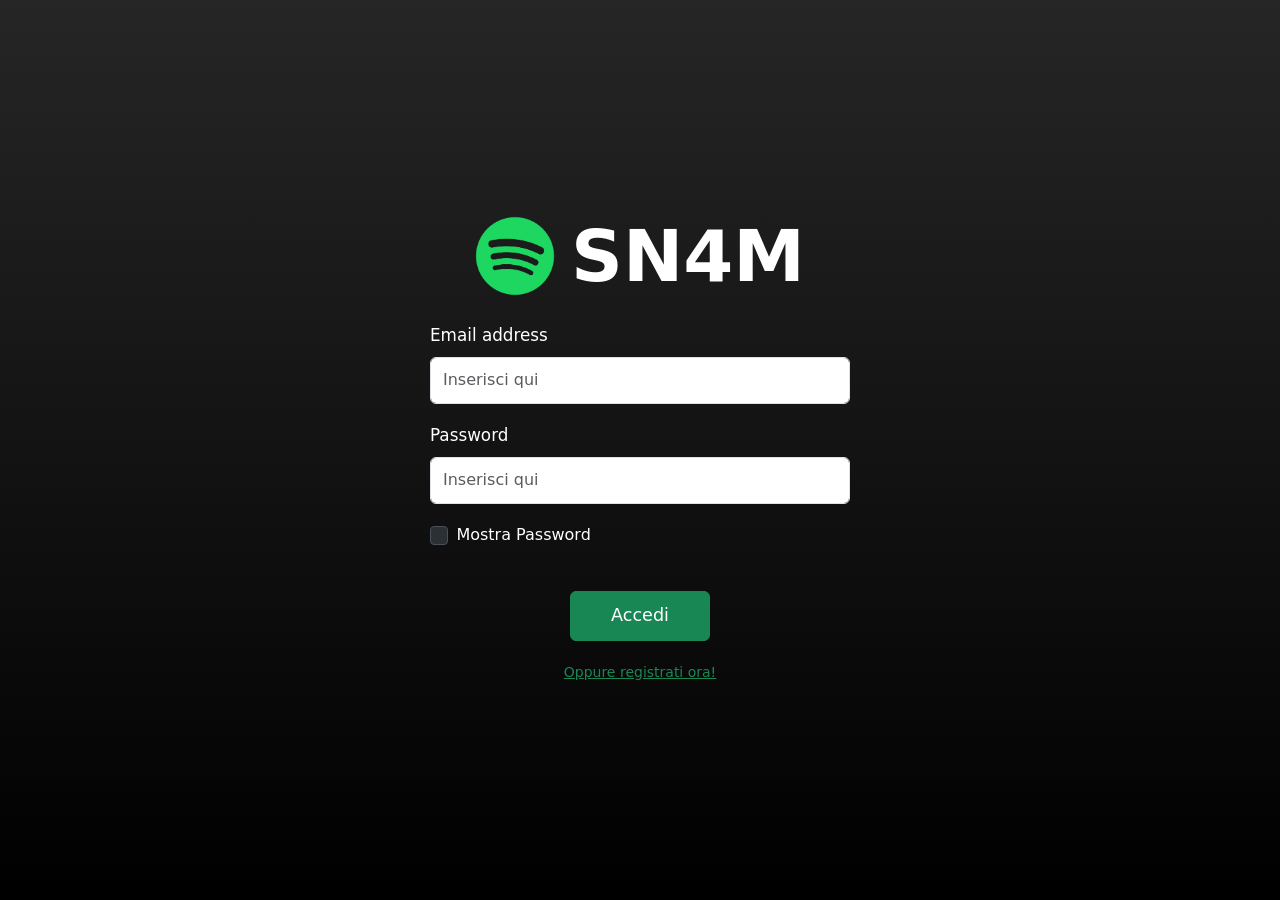
<file: index.html>
<!doctype html>
<html lang="en">
    <head>
        <meta charset="utf-8">
        <meta name="viewport" content="width=device-width, initial-scale=1">
        <title>SN4M Login</title>
        <link href="https://cdn.jsdelivr.net/npm/bootstrap@5.3.8/dist/css/bootstrap.min.css" rel="stylesheet" integrity="sha384-sRIl4kxILFvY47J16cr9ZwB07vP4J8+LH7qKQnuqkuIAvNWLzeN8tE5YBujZqJLB" crossorigin="anonymous">
        <link rel="stylesheet" href="index.css">
    </head>
    <body>
        <!-- Div contenitore -->
        <div class="fullscreen-container bg-black bg-gradient text-white">
        <!-- class="min-vh-100 d-flex align-items-center justify-content-center bg-black bg-gradient text-white"
         magari serve in futuro per pagine che non debbano vedersi in una sola schermata ma magari devono scorrere verso il basso--> 
            
            <!-- Contenitore unico che racchiude Header e Form -->
            <div class="login-wrapper w-100 d-flex flex-column align-items-center">
                
                <!-- Intestazione -->
                <div class="d-flex align-items-center justify-content-center">
                    <img src="immagini/spotifyLogo.png" class="logo-img" alt="SN4Mlogo">
                    <h1 class="fw-bold mb-0 ms-3 logo-title">SN4M</h1>
                </div>

                <!-- Form di Login -->
                <form id="form-login" class="login-form w-100 d-flex flex-column align-items-center">
                    <!-- Campo Email -->
                    <div class="w-100">
                        <label for="email" class="form-label form-label-responsive">Email address</label>
                        <input type="email" class="form-control form-control-responsive" id="email" placeholder="Inserisci qui" required>
                    </div>
                    
                    <!-- Campo Password -->
                    <div class="w-100">
                        <label for="psw" class="form-label form-label-responsive">Password</label>
                        <input type="password" class="form-control form-control-responsive" id="psw" placeholder="Inserisci qui" required>
                    </div>

                    <div class="form-check d-flex align-items-center gap-2 mb-3 w-100 ps-0">
                        <input type="checkbox" id="checkpsw" class="form-check-input m-0" onclick="togglePassword()">
                        <label class="form-check-label link-text" for="checkpsw">Mostra Password</label>
                    </div>
                    <p id="errEmailPsw" class="text-danger m-0 d-none">Email o password errata!</p>
                    
                    <!-- Bottone Submit -->
                    <button type="submit" class="btn btn-success btn-submit mt-2">Accedi</button>
                    
                    <!-- Link registrati -->
                    <p class="text-center mb-0 link-text">
                        <small><a href="registrazioneUtente.html" class="link-success">Oppure registrati ora!</a></small>
                    </p>
                </form>

            </div>

        </div>
        <script src="index.js"></script>
        <script src="https://cdn.jsdelivr.net/npm/bootstrap@5.3.8/dist/js/bootstrap.bundle.min.js" integrity="sha384-FKyoEForCGlyvwx9Hj09JcYn3nv7wiPVlz7YYwJrWVcXK/BmnVDxM+D2scQbITxI" crossorigin="anonymous"></script>
    </body>
</html>
</file>
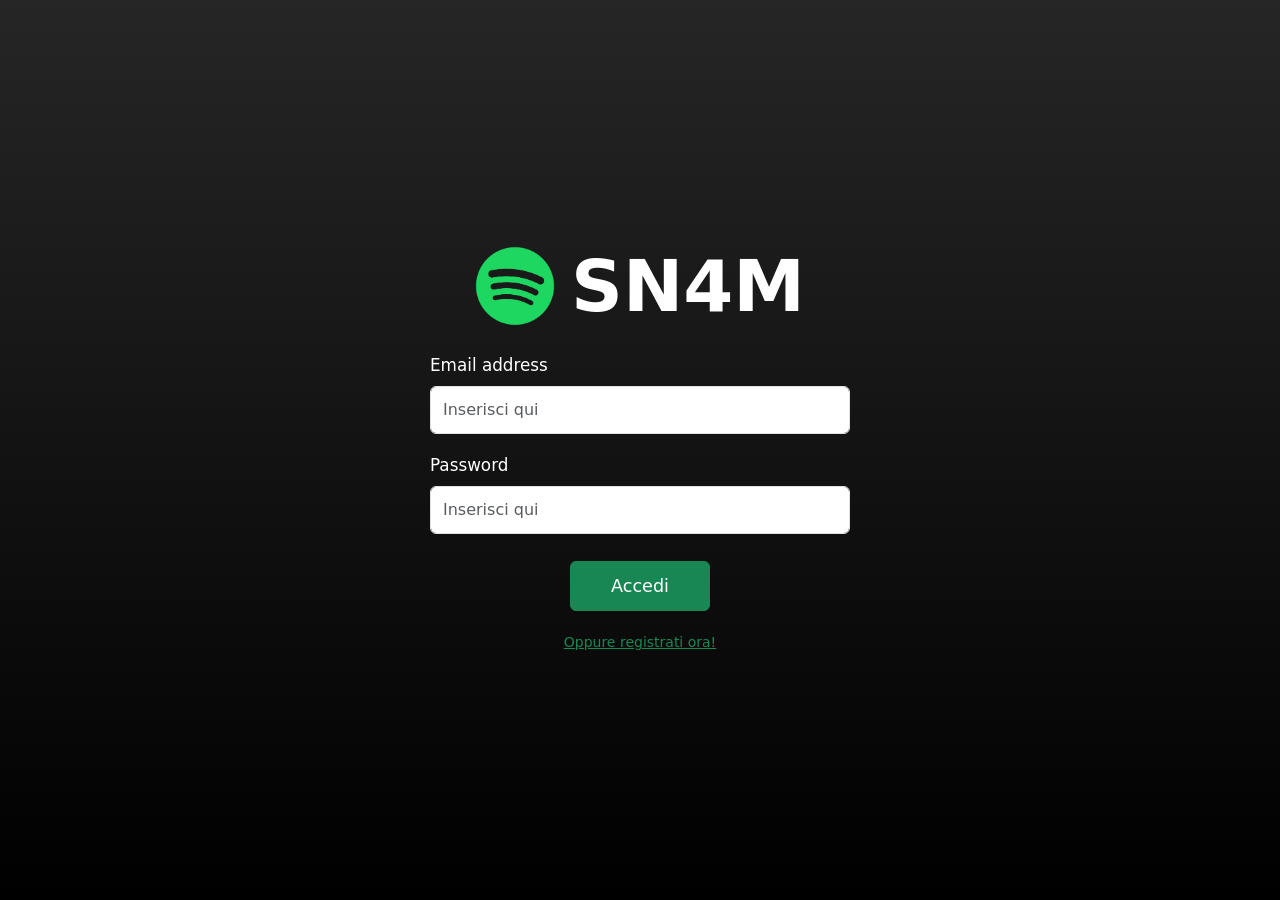
<file: pagine/index.html>
<!doctype html>
<html lang="en">
    <head>
        <meta charset="utf-8">
        <meta name="viewport" content="width=device-width, initial-scale=1">
        <title>SN4M Login</title>
        <link href="https://cdn.jsdelivr.net/npm/bootstrap@5.3.8/dist/css/bootstrap.min.css" rel="stylesheet" integrity="sha384-sRIl4kxILFvY47J16cr9ZwB07vP4J8+LH7qKQnuqkuIAvNWLzeN8tE5YBujZqJLB" crossorigin="anonymous">
        <link rel="stylesheet" href="index.css">
    </head>
    <body>
        <!-- Div contenitore -->
        <div class="min-vh-100 d-flex align-items-center justify-content-center bg-black bg-gradient text-white p-3">
            
            <!-- Contenitore unico che racchiude Header e Form -->
            <div class="login-wrapper w-100 d-flex flex-column align-items-center">
                
                <!-- Intestazione -->
                <div class="d-flex align-items-center justify-content-center">
                    <img src="spotifyLogo.png" class="logo-img" alt="SN4Mlogo">
                    <h1 class="fw-bold mb-0 ms-3 logo-title">SN4M</h1>
                </div>

                <!-- Form di Login -->
                <form class="login-form w-100 d-flex flex-column align-items-center">
                    <!-- Campo Email -->
                    <div class="w-100">
                        <label for="email" class="form-label form-label-responsive">Email address</label>
                        <input type="email" class="form-control form-control-responsive" id="email" placeholder="Inserisci qui">
                    </div>
                    
                    <!-- Campo Password -->
                    <div class="w-100">
                        <label for="psw" class="form-label form-label-responsive">Password</label>
                        <input type="password" class="form-control form-control-responsive" id="psw" placeholder="Inserisci qui">
                    </div>
                    
                    <!-- Bottone Submit -->
                    <button type="submit" class="btn btn-success btn-submit mt-2">
                        Accedi
                    </button>
                    
                    <!-- Link registrati -->
                    <p class="text-center mb-0 link-text">
                        <small><a href="registrazioneUtente.html" class="link-success">Oppure registrati ora!</a></small>
                    </p>
                </form>

            </div>

        </div>
        <script src="index.js"></script>
        <script src="https://cdn.jsdelivr.net/npm/bootstrap@5.3.8/dist/js/bootstrap.bundle.min.js" integrity="sha384-FKyoEForCGlyvwx9Hj09JcYn3nv7wiPVlz7YYwJrWVcXK/BmnVDxM+D2scQbITxI" crossorigin="anonymous"></script>
    </body>
</html>
</file>
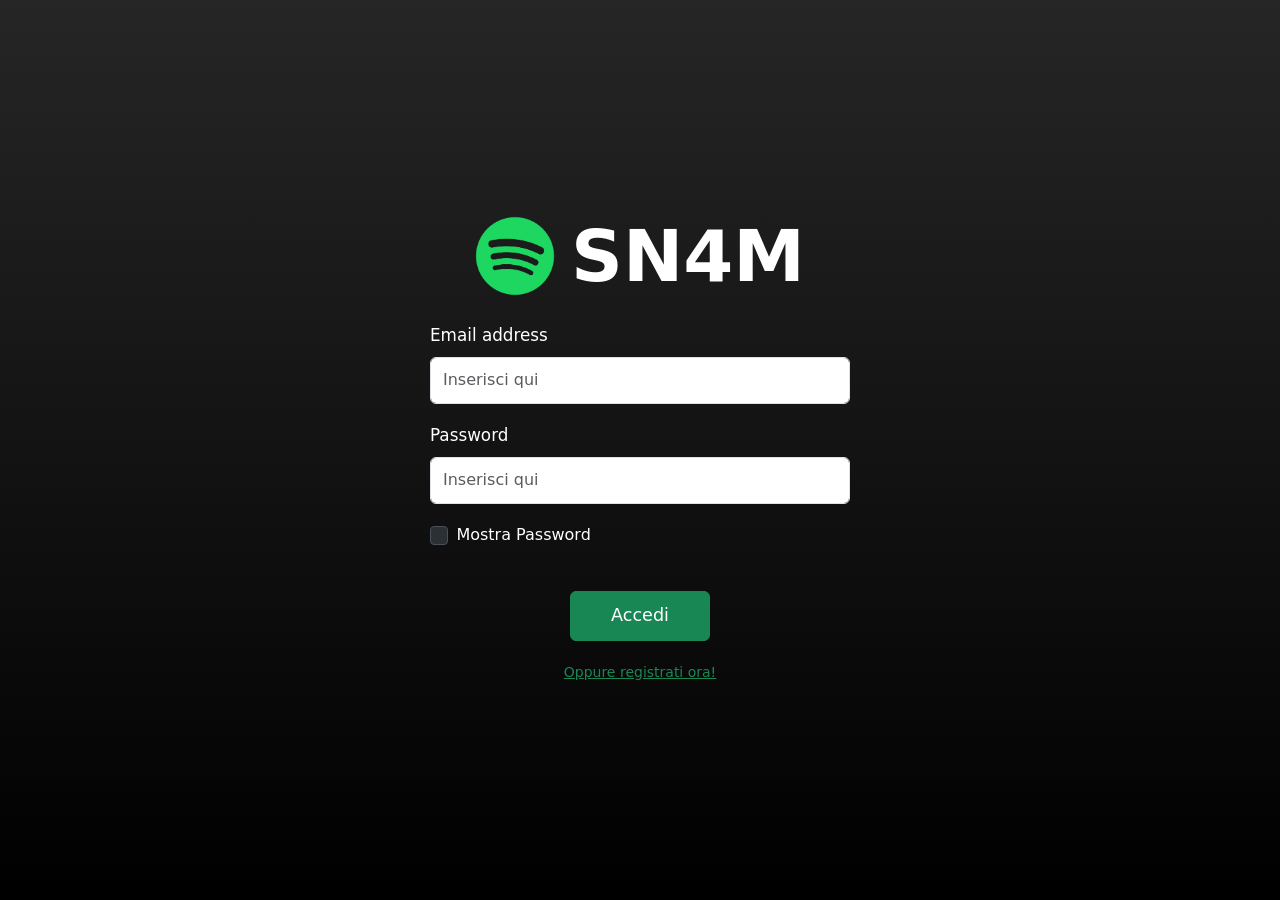
<file: preferenzeArtisti.html>
<!doctype html>
<html lang="en">
    <head>
        <meta charset="utf-8">
        <meta name="viewport" content="width=device-width, initial-scale=1">
        <title>Preferenze Artisti o Gruppi</title>
        <link href="https://cdn.jsdelivr.net/npm/bootstrap@5.3.8/dist/css/bootstrap.min.css" rel="stylesheet" integrity="sha384-sRIl4kxILFvY47J16cr9ZwB07vP4J8+LH7qKQnuqkuIAvNWLzeN8tE5YBujZqJLB" crossorigin="anonymous">
        <link rel="stylesheet" href="preferenzeArtisti.css">
    </head>
    <body>
        <div class="min-vh-100 bg-black bg-gradient text-white">
            <nav class="navbar bg-secondary-subtle">
                <div class="container-fluid justify-content-center">
                    <form class="d-flex" role="search">
                        <input class="form-control me-2" type="search" placeholder="Es. Blues" aria-label="Search"/>
                        <button class="btn btn-outline-success me-2" type="submit">Cerca</button>
                        <button id="btnSalvaGeneri" class="btn btn-outline-success" type="submit">Successivo</button>
                    </form>
                </div>
            </nav>
            <div class="text-center my-3">
                <h2 class="fw-bold">Cosa ti piace ascoltare?</h2>
                <span class="text-secondary">Seleziona i tuoi generi preferiti</span>
            </div>
            <div class="griglia"></div>
        </div>
        <script src="https://cdn.jsdelivr.net/npm/bootstrap@5.3.8/dist/js/bootstrap.bundle.min.js" integrity="sha384-FKyoEForCGlyvwx9Hj09JcYn3nv7wiPVlz7YYwJrWVcXK/BmnVDxM+D2scQbITxI" crossorigin="anonymous"></script>
        <script src="preferenzeArtisti.js"></script>
    </body>
</html>
</file>
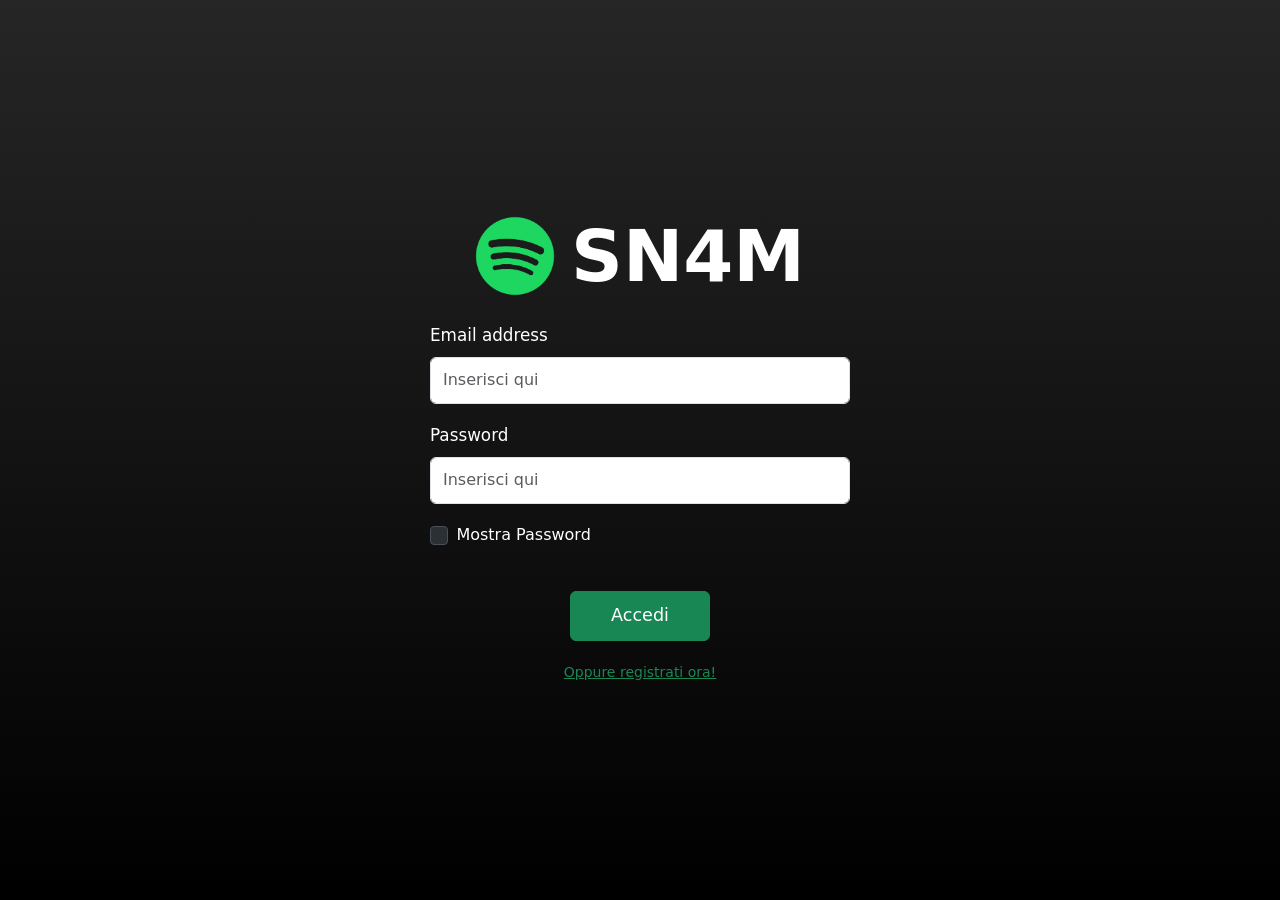
<file: preferenzeMusicali.html>
<!doctype html>
<html lang="en">
    <head>
        <meta charset="utf-8">
        <meta name="viewport" content="width=device-width, initial-scale=1">
        <title>Preferenze Musicali</title>
        <link href="https://cdn.jsdelivr.net/npm/bootstrap@5.3.8/dist/css/bootstrap.min.css" rel="stylesheet" integrity="sha384-sRIl4kxILFvY47J16cr9ZwB07vP4J8+LH7qKQnuqkuIAvNWLzeN8tE5YBujZqJLB" crossorigin="anonymous">
        <link rel="stylesheet" href="preferenzeMusicali.css">
    </head>
    <body>
        <div class="min-vh-100 bg-black bg-gradient text-white">
            <nav class="navbar bg-secondary-subtle">
                <div class="container-fluid justify-content-center">
                    <form class="d-flex" role="search">
                        <input class="form-control me-2" type="search" placeholder="Es. Blues" aria-label="Search"/>
                        <button class="btn btn-outline-success me-2" type="submit">Cerca</button>
                        <button id="btnSalvaGeneri" class="btn btn-outline-success" type="submit">Successivo</button>
                    </form>
                </div>
            </nav>
            <div class="text-center my-3">
                <h2 class="fw-bold">Cosa ti piace ascoltare?</h2>
                <span class="text-secondary">Seleziona i tuoi generi preferiti</span>
            </div>
            <div class="griglia">
                <div class="card">
                    <img src="immagini/musicgender.png" class="card-img-top" alt="">
                    <div class="card-body">
                        <h5 class="card-title">Pop</h5>
                    </div>
                </div>
                <div class="card">
                    <img src="immagini/musicgender.png" class="card-img-top" alt="">
                    <div class="card-body">
                        <h5 class="card-title">Hip-Hop</h5>
                    </div>
                </div>
                <div class="card">
                    <img src="immagini/musicgender.png" class="card-img-top" alt="">
                    <div class="card-body">
                        <h5 class="card-title">Rock</h5>
                    </div>
                </div>
                <div class="card">
                    <img src="immagini/musicgender.png" class="card-img-top" alt="">
                    <div class="card-body">
                        <h5 class="card-title">Dance/Elettronica</h5>
                    </div>
                </div>
                <div class="card">
                    <img src="immagini/musicgender.png" class="card-img-top" alt="">
                    <div class="card-body">
                        <h5 class="card-title">Indie</h5>
                    </div>
                </div>
                <div class="card">
                    <img src="immagini/musicgender.png" class="card-img-top" alt="">
                    <div class="card-body">
                        <h5 class="card-title">R&B</h5>
                    </div>
                </div>
                <div class="card">
                    <img src="immagini/musicgender.png" class="card-img-top" alt="">
                    <div class="card-body">
                        <h5 class="card-title">Latina</h5>
                    </div>
                </div>
                <div class="card">
                    <img src="immagini/musicgender.png" class="card-img-top" alt="">
                    <div class="card-body">
                        <h5 class="card-title">Classica</h5>
                    </div>
                </div>
                <div class="card">
                    <img src="immagini/musicgender.png" class="card-img-top" alt="">
                    <div class="card-body">
                        <h5 class="card-title">Jazz</h5>
                    </div>
                </div>
                <div class="card">
                    <img src="immagini/musicgender.png" class="card-img-top" alt="">
                    <div class="card-body">
                        <h5 class="card-title">Soul</h5>
                    </div>
                </div>
                <div class="card">
                    <img src="immagini/musicgender.png" class="card-img-top" alt="">
                    <div class="card-body">
                        <h5 class="card-title">Blues</h5>
                    </div>
                </div>
                <div class="card">
                    <img src="immagini/musicgender.png" class="card-img-top" alt="">
                    <div class="card-body">
                        <h5 class="card-title">Folk & Acustica</h5>
                    </div>
                </div>
            </div>
        </div>
        <script src="https://cdn.jsdelivr.net/npm/bootstrap@5.3.8/dist/js/bootstrap.bundle.min.js" integrity="sha384-FKyoEForCGlyvwx9Hj09JcYn3nv7wiPVlz7YYwJrWVcXK/BmnVDxM+D2scQbITxI" crossorigin="anonymous"></script>
        <script src="preferenzeMusicali.js"></script>
    </body>
</html>
</file>
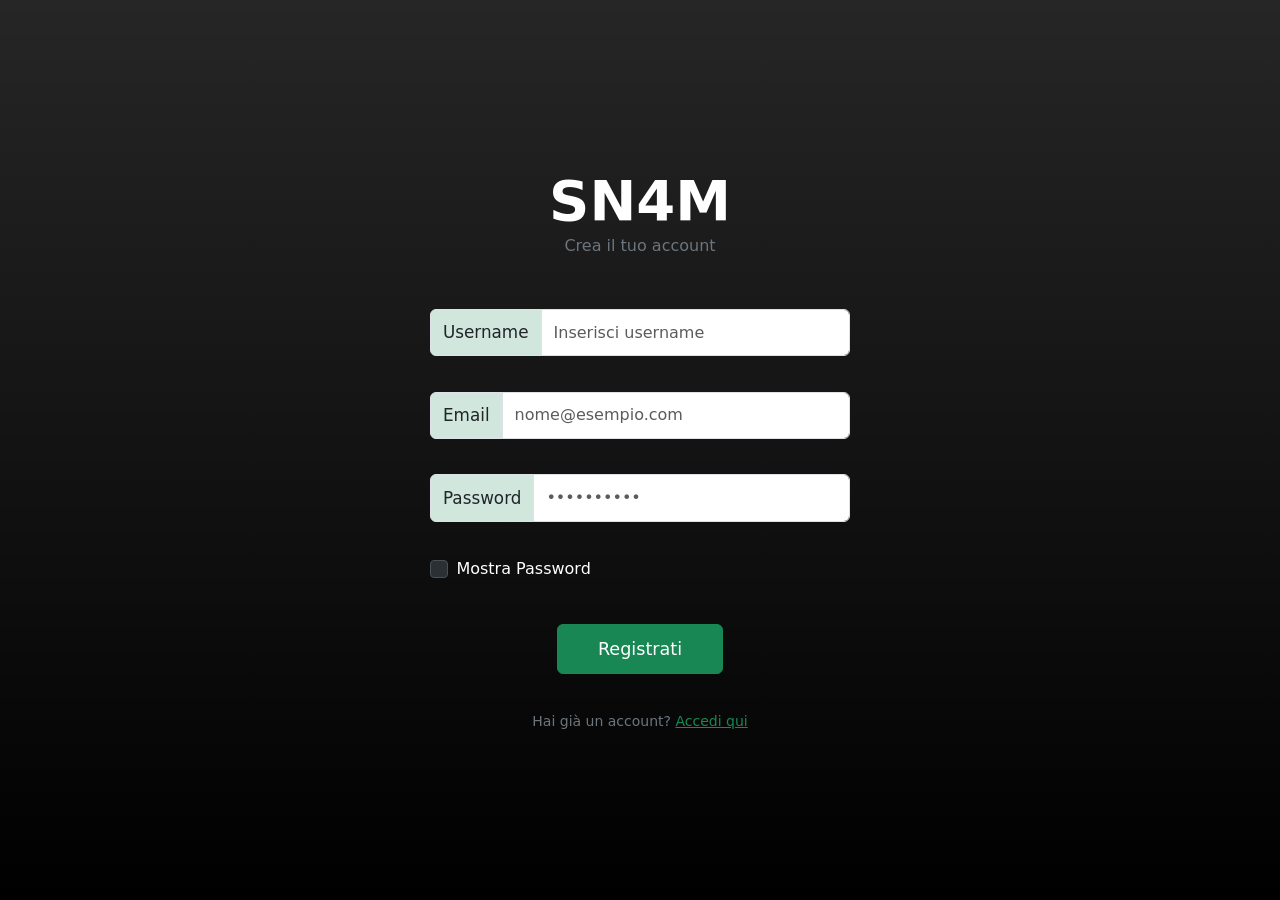
<file: registrazioneUtente.html>
<!doctype html>
<html lang="en">
    <head>
        <meta charset="utf-8">
        <meta name="viewport" content="width=device-width, initial-scale=1">
        <title>Registrazione Utente</title>
        <link href="https://cdn.jsdelivr.net/npm/bootstrap@5.3.8/dist/css/bootstrap.min.css" rel="stylesheet" integrity="sha384-sRIl4kxILFvY47J16cr9ZwB07vP4J8+LH7qKQnuqkuIAvNWLzeN8tE5YBujZqJLB" crossorigin="anonymous">
        <link rel="stylesheet" href="registrazioneUtente.css">
    </head>
    <body>
        <div class="fullscreen-container bg-black bg-gradient text-white">
            <div class="register-wrapper w-100 d-flex flex-column align-items-center">
                <div class="text-center mb-4">
                    <h1 class="brand-title">SN4M</h1>
                    <span class="text-secondary">Crea il tuo account</span>
                </div>
                <form id="form-registrazione" class="responsive-form w-100 d-flex flex-column align-items-center">
                    <div class="input-group mb-3 w-100">
                        <span class="input-group-text bg-success-subtle">Username</span>
                        <input type="text" class="form-control form-control-responsive" id="username" placeholder="Inserisci username" required>
                    </div>

                    <div class="input-group mb-3 w-100">
                        <span class="input-group-text bg-success-subtle">Email</span>
                        <input type="email" class="form-control form-control-responsive" id="email" placeholder="nome@esempio.com" required>
                    </div>

                    <div class="input-group mb-3 w-100">
                        <span class="input-group-text bg-success-subtle">Password</span>
                        <input type="password" id="password" class="form-control form-control-responsive" placeholder="••••••••••" required>
                    </div>

                    <div class="form-check d-flex align-items-center gap-2 mb-3 w-100 ps-0">
                        <input type="checkbox" id="checkpsw" class="form-check-input m-0" onclick="togglePassword()">
                        <label class="form-check-label link-text" for="checkpsw">Mostra Password</label>
                    </div>

                    <button type="submit" class="btn btn-success btn-submit mt-2">Registrati</button>

                    <div class="text-center mt-3">
                        <small class="text-secondary">
                            Hai già un account? <a href="index.html" class="text-success">Accedi qui</a>
                        </small>
                    </div>
                </form>
            </div>
        </div>
        <script src="registrazioneUtente.js"></script>
        <script src="https://cdn.jsdelivr.net/npm/bootstrap@5.3.8/dist/js/bootstrap.bundle.min.js" integrity="sha384-FKyoEForCGlyvwx9Hj09JcYn3nv7wiPVlz7YYwJrWVcXK/BmnVDxM+D2scQbITxI" crossorigin="anonymous"></script>
    </body>
</html>
</file>
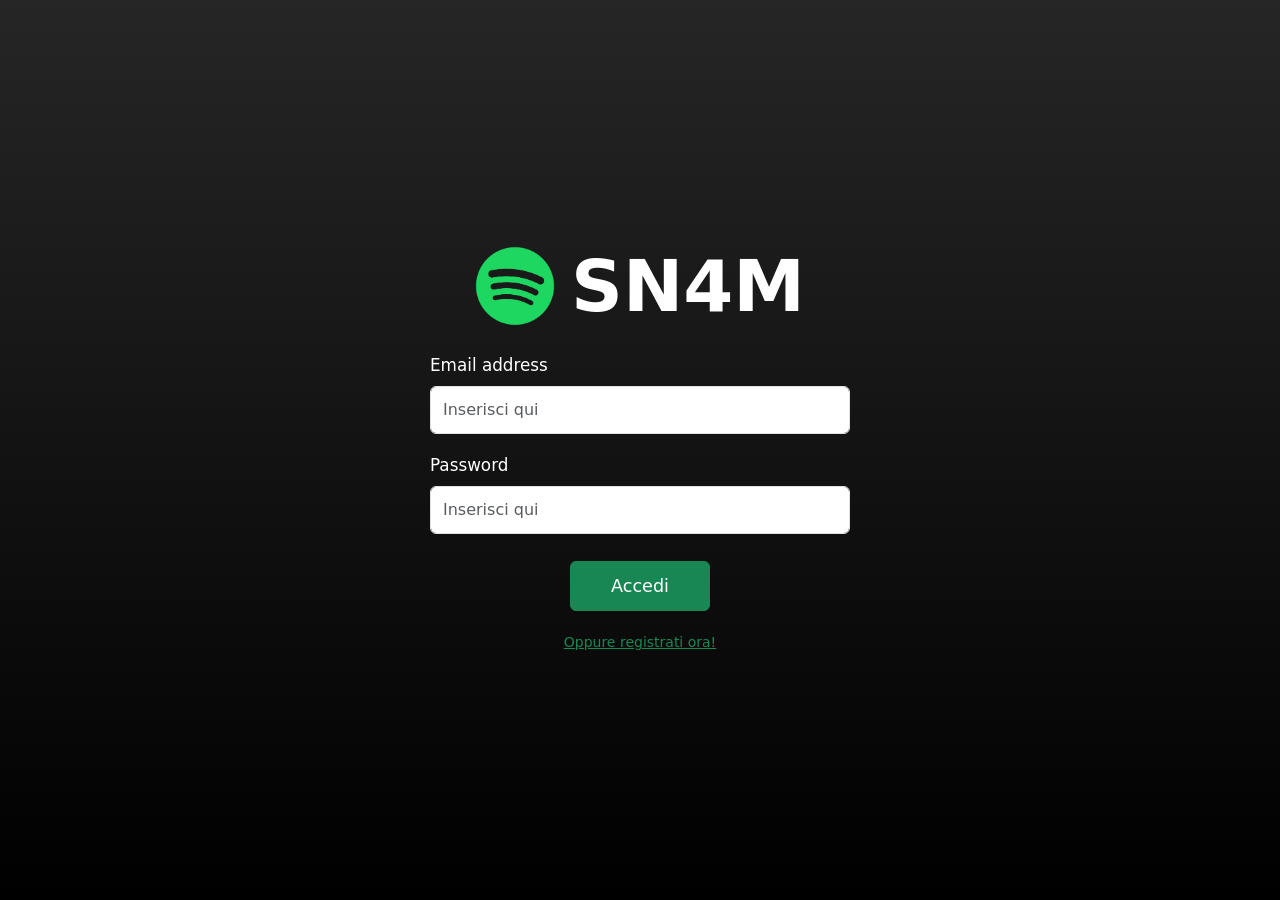
<file: pagine/login.html>
<!doctype html>
<html lang="en">
    <head>
        <meta charset="utf-8">
        <meta name="viewport" content="width=device-width, initial-scale=1">
        <title>SN4M Login</title>
        <link href="https://cdn.jsdelivr.net/npm/bootstrap@5.3.8/dist/css/bootstrap.min.css" rel="stylesheet" integrity="sha384-sRIl4kxILFvY47J16cr9ZwB07vP4J8+LH7qKQnuqkuIAvNWLzeN8tE5YBujZqJLB" crossorigin="anonymous">
        <link rel="stylesheet" href="login.css">
    </head>
    <body>
        <!-- Div contenitore -->
        <div class="min-vh-100 d-flex align-items-center justify-content-center bg-black bg-gradient text-white p-3">
            
            <!-- Contenitore unico che racchiude Header e Form -->
            <div class="login-wrapper w-100 d-flex flex-column align-items-center">
                
                <!-- Intestazione -->
                <div class="d-flex align-items-center justify-content-center">
                    <img src="spotifyLogo.png" class="logo-img" alt="SN4Mlogo">
                    <h1 class="fw-bold mb-0 ms-3 logo-title">SN4M</h1>
                </div>

                <!-- Form di Login -->
                <form class="login-form w-100 d-flex flex-column align-items-center">
                    <!-- Campo Email -->
                    <div class="w-100">
                        <label for="email" class="form-label form-label-responsive">Email address</label>
                        <input type="email" class="form-control form-control-responsive" id="email" placeholder="Inserisci qui">
                    </div>
                    
                    <!-- Campo Password -->
                    <div class="w-100">
                        <label for="psw" class="form-label form-label-responsive">Password</label>
                        <input type="password" class="form-control form-control-responsive" id="psw" placeholder="Inserisci qui">
                    </div>
                    
                    <!-- Bottone Submit -->
                    <button type="submit" class="btn btn-success btn-submit mt-2">
                        Accedi
                    </button>
                    
                    <!-- Link registrati -->
                    <p class="text-center mb-0 link-text">
                        <small><a href="registrazioneUtente.html" class="link-success">Oppure registrati ora!</a></small>
                    </p>
                </form>

            </div>

        </div>
        <script src="login.js"></script>
        <script src="https://cdn.jsdelivr.net/npm/bootstrap@5.3.8/dist/js/bootstrap.bundle.min.js" integrity="sha384-FKyoEForCGlyvwx9Hj09JcYn3nv7wiPVlz7YYwJrWVcXK/BmnVDxM+D2scQbITxI" crossorigin="anonymous"></script>
    </body>
</html>
</file>
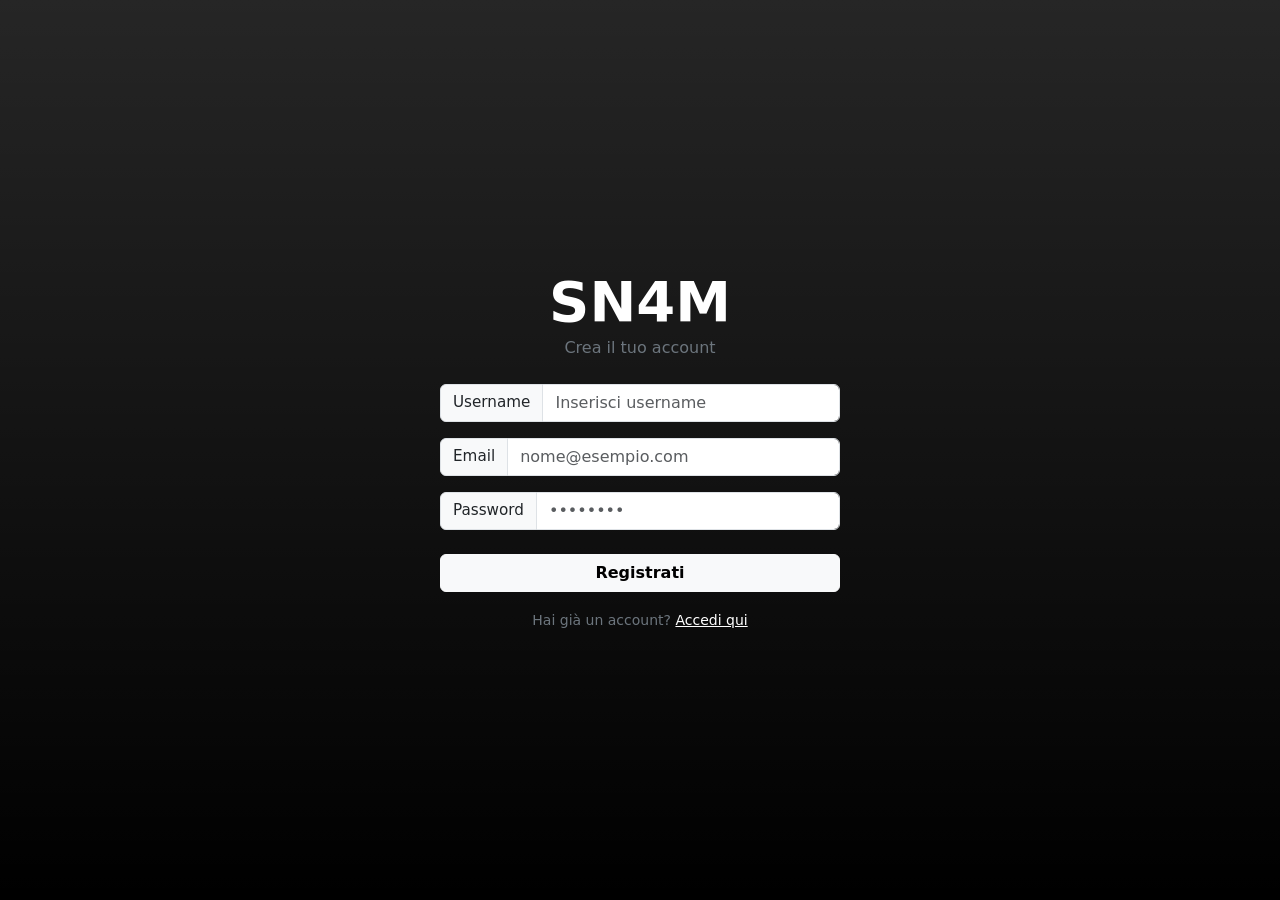
<file: pagine/registrazioneUtente.html>
<!doctype html>
<html lang="en">
    <head>
        <meta charset="utf-8">
        <meta name="viewport" content="width=device-width, initial-scale=1">
        <title>Registrazione Utente</title>
        <link href="https://cdn.jsdelivr.net/npm/bootstrap@5.3.8/dist/css/bootstrap.min.css" rel="stylesheet" integrity="sha384-sRIl4kxILFvY47J16cr9ZwB07vP4J8+LH7qKQnuqkuIAvNWLzeN8tE5YBujZqJLB" crossorigin="anonymous">
        <link rel="stylesheet" href="registrazioneUtente.css">
    </head>
    <body class="bg-black bg-gradient text-white">
        <main class="fullscreen-container">

            <header class="text-center mb-4">
                <h1 class="brand-title">SN4M</h1>
                <span class="text-secondary">Crea il tuo account</span>
            </header>

            <form id="form-registrazione" class="responsive-form">
                <div class="input-group mb-3">
                    <span class="input-group-text">Username</span>
                    <input type="text" class="form-control" id="username" placeholder="Inserisci username" required>
                </div>

                <div class="input-group mb-3">
                    <span class="input-group-text">Email</span>
                    <input type="email" class="form-control" id="email" placeholder="nome@esempio.com" required>
                </div>

                <div class="input-group mb-3">
                    <span class="input-group-text">Password</span>
                    <input type="password" class="form-control" id="password" placeholder="••••••••" required>
                </div>

                <button type="submit" class="btn btn-light w-100 fw-bold mt-2">Registrati</button>

                <div class="text-center mt-3">
                    <small class="text-secondary">
                        Hai già un account? <a href="login.html" class="text-white text-decoration-underline">Accedi qui</a>
                    </small>
                </div>
            </form>

        </main>
        <script src="https://cdn.jsdelivr.net/npm/bootstrap@5.3.8/dist/js/bootstrap.bundle.min.js" integrity="sha384-FKyoEForCGlyvwx9Hj09JcYn3nv7wiPVlz7YYwJrWVcXK/BmnVDxM+D2scQbITxI" crossorigin="anonymous"></script>
    </body>
</html>
</file>
<file: index.css>
/* Reset essenziale (rimossi width/height 100% inutili) */
body {
  margin: 0;
}

/* Contenitore a schermo intero fluido con padding dinamico */
.fullscreen-container {
  min-height: 100dvh;
  display: flex;
  /*flex-direction: column;*/
  justify-content: center;
  align-items: center;
}

/* Contenitore principale (Header + Form) */
.login-wrapper {
    max-width: clamp(300px, 82vw, 420px);
    gap: clamp(1.2rem, 3vh, 2rem);
}

/* Dimensioni dinamiche del Logo e del Titolo*/
.logo-img {
    width: clamp(55px, 15vw, 80px);
}

.logo-title {
    /* Testo aumentato: passa da un minimo di 2.5rem a un massimo di 4.5rem */
    font-size: clamp(2.5rem, 11vw, 4.5rem);
    line-height: 1;
}

/* Form e spaziatura interna */
.login-form {
    gap: clamp(0.8rem, 2.2vh, 1.2rem);
}

/* Etichette e campi di input */
.form-label-responsive {
    font-size: clamp(0.9rem, 2.5vw, 1.05rem);
}

.form-control-responsive {
    padding: clamp(0.5rem, 1.2vh, 0.75rem) 0.75rem;
}

/* Pulsante Submit */
.btn-submit {
    padding: clamp(0.5rem, 1.2vh, 0.75rem) clamp(1.5rem, 6vw, 2.5rem);
    font-size: clamp(0.95rem, 2.8vw, 1.1rem);
}

/* Testo del link di registrazione */
.link-text {
    font-size: clamp(0.85rem, 2.4vw, 1rem);
}

/* Stile e allineamento per la Checkbox */
.form-check-input {
    width: 1.15em;
    height: 1.15em;
    border-radius: 4px; /* Border-radius uniforme */
    cursor: pointer;
    background-color: #2b3035; /* Sfondo scuro per integrarsi col tema */
    border: 1px solid #495057;
}

/* Colore verde quando viene selezionata */
.form-check-input:checked {
    background-color: #198754;
    border-color: #198754;
}

.form-check-input:focus {
    box-shadow: 0 0 0 0.25rem rgba(25, 135, 84, 0.25);
}

/* Rende cliccabile anche il testo dell'etichetta */
.form-check-label {
    cursor: pointer;
    user-select: none; /* Impedisce la selezione accidentale del testo al doppio click */
}
</file>
<file: pagine/index.css>
/* Custom Styles for Login Form */

/* Contenitore principale (Header + Form) */
.login-wrapper {
    max-width: clamp(300px, 82vw, 420px);
    gap: clamp(1.2rem, 3vh, 2rem);
}

/* Dimensioni dinamiche del Logo e del Titolo*/
.logo-img {
    width: clamp(55px, 15vw, 80px);
}

.logo-title {
    /* Testo aumentato: passa da un minimo di 2.5rem a un massimo di 4.5rem */
    font-size: clamp(2.5rem, 11vw, 4.5rem);
    line-height: 1;
}

/* Form e spaziatura interna */
.login-form {
    gap: clamp(0.8rem, 2.2vh, 1.2rem);
}

/* Etichette e campi di input */
.form-label-responsive {
    font-size: clamp(0.9rem, 2.5vw, 1.05rem);
}

.form-control-responsive {
    padding: clamp(0.5rem, 1.2vh, 0.75rem) 0.75rem;
}

/* Pulsante Submit */
.btn-submit {
    padding: clamp(0.5rem, 1.2vh, 0.75rem) clamp(1.5rem, 6vw, 2.5rem);
    font-size: clamp(0.95rem, 2.8vw, 1.1rem);
}

/* Testo del link di registrazione */
.link-text {
    font-size: clamp(0.85rem, 2.4vw, 1rem);
}
</file>
<file: preferenzeArtisti.css>
.griglia {
    display: grid;
    
    /* 1. SU MOBILE: Si adatta da 1 a 2 colonne (minimo 150px) */
    grid-template-columns: repeat(auto-fit, minmax(150px, 1fr));

    grid-auto-rows: max-content;
    align-items: start;

    gap: clamp(0.75rem, 2vw, 1.25rem);
    padding: clamp(1rem, 3vw, 2rem);
    
    width: 100%;
    max-width: 1000px; /* Limita la larghezza totale per mantenere proporzioni pulite */
    margin: 0 auto;
    box-sizing: border-box;
}

/* 2. DA TABLET/DESKTOP IN POI: Blocca fisso a massimo 3 colonne */
@media (min-width: 768px) {
    .griglia {
        grid-template-columns: repeat(3, 1fr);
    }
}

/* Rende la card chiaramente cliccabile */
.griglia .card {
    position: relative; /* Necessario per posizionare il check sopra la card */
    cursor: pointer;
    transition: filter 0.2s ease, transform 0.2s ease;
    background-color: transparent;
}

/* EFFETTO SELEZIONATO */

/* Scurisce leggermente la card */
.griglia .card.selected {
    filter: brightness(0.75); 
}

/* Crea il pallino con la spunta (✓) in alto a destra */
.griglia .card.selected::after {
    content: "✓";
    position: absolute;
    top: 10px;
    right: 10px;
    width: 28px;
    height: 28px;
    background-color: #198754; /* Verde Bootstrap / Spotify */
    color: white;
    border-radius: 50%;
    display: flex;
    align-items: center;
    justify-content: center;
    font-weight: bold;
    font-size: 16px;
    box-shadow: 0 2px 5px rgba(0,0,0,0.4);
}
</file>
<file: preferenzeMusicali.css>
.griglia {
    display: grid;
    
    /* 1. SU MOBILE: Si adatta da 1 a 2 colonne (minimo 150px) */
    grid-template-columns: repeat(auto-fit, minmax(150px, 1fr));

    grid-auto-rows: max-content;
    align-items: start;

    gap: clamp(0.75rem, 2vw, 1.25rem);
    padding: clamp(1rem, 3vw, 2rem);
    
    width: 100%;
    max-width: 1000px; /* Limita la larghezza totale per mantenere proporzioni pulite */
    margin: 0 auto;
    box-sizing: border-box;
}

/* 2. DA TABLET/DESKTOP IN POI: Blocca fisso a massimo 3 colonne */
@media (min-width: 768px) {
    .griglia {
        grid-template-columns: repeat(3, 1fr);
    }
}

/* Rende la card chiaramente cliccabile */
.griglia .card {
    position: relative; /* Necessario per posizionare il check sopra la card */
    cursor: pointer;
    transition: filter 0.2s ease, transform 0.2s ease;
}

/* EFFETTO SELEZIONATO */

/* 1. Scurisce leggermente la card */
.griglia .card.selected {
    filter: brightness(0.75); 
}

/* 2. Crea il pallino con la spunta (✓) in alto a destra */
.griglia .card.selected::after {
    content: "✓";
    position: absolute;
    top: 10px;
    right: 10px;
    width: 28px;
    height: 28px;
    background-color: #198754; /* Verde Bootstrap / Spotify */
    color: white;
    border-radius: 50%;
    display: flex;
    align-items: center;
    justify-content: center;
    font-weight: bold;
    font-size: 16px;
    box-shadow: 0 2px 5px rgba(0,0,0,0.4);
}

/* .box-2 {
    /* Fa occupare a questo div dalla colonna 1 fino alla 3 (esteso)
    grid-column: 1 / 3; 
    grid-row: 2;
} */
</file>
<file: registrazioneUtente.css>
/* Reset essenziale (rimossi width/height 100% inutili) */
body {
  margin: 0;
}

/* Contenitore a schermo intero fluido con padding dinamico */
.fullscreen-container {
  min-height: 100dvh;
  display: flex;
  /*flex-direction: column;*/
  justify-content: center;
  align-items: center;
}

/* Contenitore principale (Header + Form) */
.register-wrapper {
    max-width: clamp(300px, 82vw, 420px);
    gap: clamp(1.2rem, 3vh, 2rem);
}

/* Titolo con dimensione del testo proporzionata allo schermo */
.brand-title {
  font-size: clamp(2.2rem, 6vw, 3.5rem);
  font-weight: 700;
  margin: 0;
}

/* Form fluido: min 280px (mobile stretto), 90% della larghezza schermo, max 400px (desktop) */
.responsive-form {
  gap: clamp(0.8rem, 2.2vh, 1.2rem);
}

/* Adattamento dinamico del testo dei badge nei form */
.input-group-text {
  font-size: clamp(0.9rem, 2.5vw, 1.05rem);
}

.form-control-responsive {
    padding: clamp(0.5rem, 1.2vh, 0.75rem) 0.75rem;
}

/* Pulsante Submit */
.btn-submit {
    padding: clamp(0.5rem, 1.2vh, 0.75rem) clamp(1.5rem, 6vw, 2.5rem);
    font-size: clamp(0.95rem, 2.8vw, 1.1rem);
}

/* Stile e allineamento per la Checkbox */
.form-check-input {
    width: 1.15em;
    height: 1.15em;
    border-radius: 4px; /* Border-radius uniforme */
    cursor: pointer;
    background-color: #2b3035; /* Sfondo scuro per integrarsi col tema */
    border: 1px solid #495057;
}

/* Colore verde quando viene selezionata */
.form-check-input:checked {
    background-color: #198754;
    border-color: #198754;
}

.form-check-input:focus {
    box-shadow: 0 0 0 0.25rem rgba(25, 135, 84, 0.25);
}

/* Rende cliccabile anche il testo dell'etichetta */
.form-check-label {
    cursor: pointer;
    user-select: none; /* Impedisce la selezione accidentale del testo al doppio click */
}
</file>
<file: pagine/login.css>
/* Custom Styles for Login Form */

/* Contenitore principale (Header + Form) */
.login-wrapper {
    max-width: clamp(300px, 82vw, 420px);
    gap: clamp(1.2rem, 3vh, 2rem);
}

/* Dimensioni dinamiche del Logo e del Titolo*/
.logo-img {
    width: clamp(55px, 15vw, 80px);
}

.logo-title {
    /* Testo aumentato: passa da un minimo di 2.5rem a un massimo di 4.5rem */
    font-size: clamp(2.5rem, 11vw, 4.5rem);
    line-height: 1;
}

/* Form e spaziatura interna */
.login-form {
    gap: clamp(0.8rem, 2.2vh, 1.2rem);
}

/* Etichette e campi di input */
.form-label-responsive {
    font-size: clamp(0.9rem, 2.5vw, 1.05rem);
}

.form-control-responsive {
    padding: clamp(0.5rem, 1.2vh, 0.75rem) 0.75rem;
}

/* Pulsante Submit */
.btn-submit {
    padding: clamp(0.5rem, 1.2vh, 0.75rem) clamp(1.5rem, 6vw, 2.5rem);
    font-size: clamp(0.95rem, 2.8vw, 1.1rem);
}

/* Testo del link di registrazione */
.link-text {
    font-size: clamp(0.85rem, 2.4vw, 1rem);
}
</file>
<file: pagine/registrazioneUtente.css>
/* Reset essenziale (rimossi width/height 100% inutili) */
body {
  margin: 0;
}

/* Contenitore a schermo intero fluido con padding dinamico */
.fullscreen-container {
  min-height: 100dvh;
  display: flex;
  flex-direction: column;
  justify-content: center;
  align-items: center;
  padding: clamp(1rem, 4vw, 2.5rem);
}

/* Titolo con dimensione del testo proporzionata allo schermo */
.brand-title {
  font-size: clamp(2.2rem, 6vw, 3.5rem);
  font-weight: 700;
  margin: 0;
}

/* Form fluido: min 280px (mobile stretto), 90% della larghezza schermo, max 400px (desktop) */
.responsive-form {
  width: clamp(280px, 90vw, 400px);
}

/* Adattamento dinamico del testo dei badge nei form */
.input-group-text {
  font-size: clamp(0.8rem, 2.2vw, 0.95rem);
}
</file>
